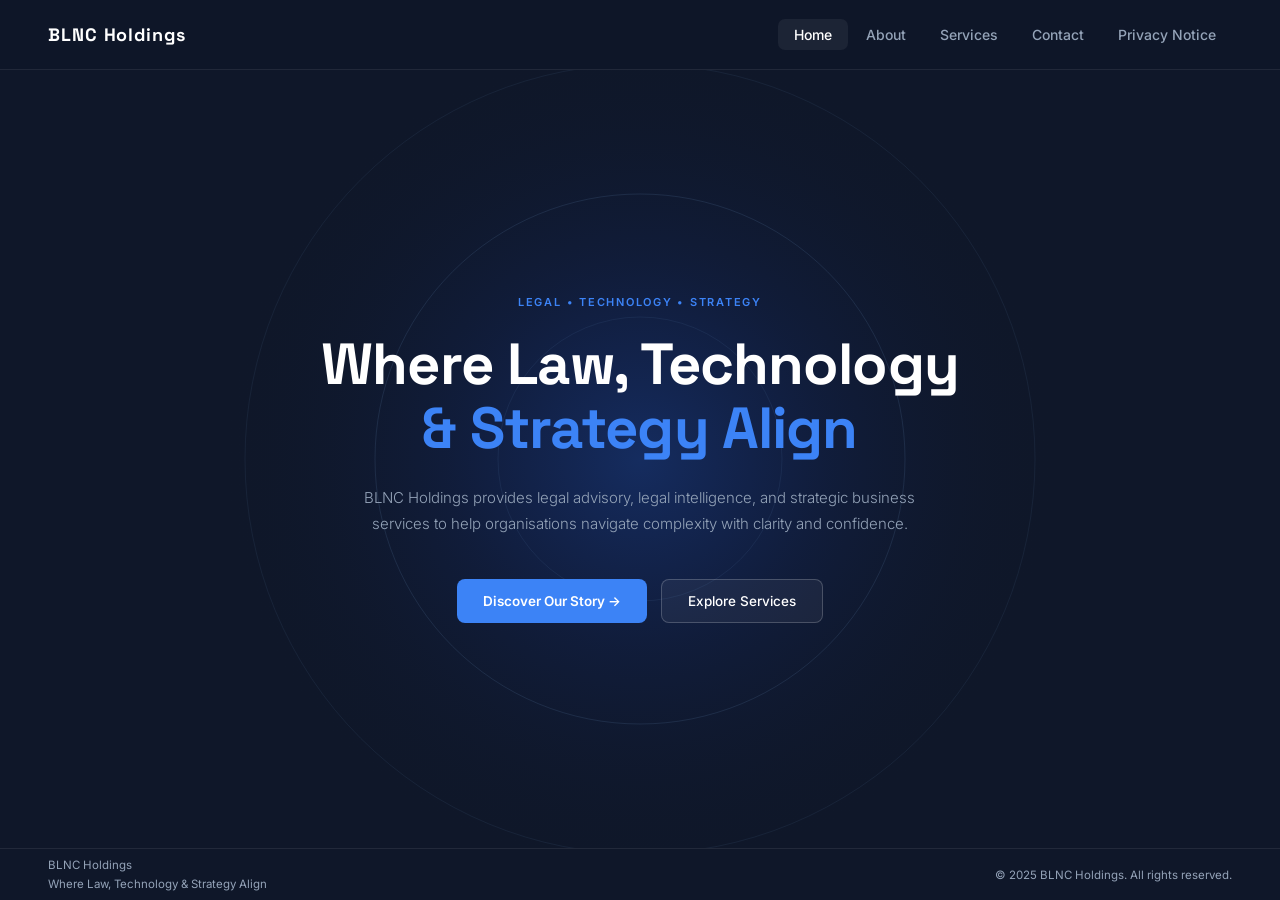
<file: index.html>
<!DOCTYPE html>
<html lang="en">
<head>
  <meta charset="UTF-8" />
  <meta name="viewport" content="width=device-width, initial-scale=1.0" />
  <title>BLNC Holdings</title>
  <link rel="preconnect" href="https://fonts.googleapis.com" />
  <link rel="preconnect" href="https://fonts.gstatic.com" crossorigin />
  <link href="https://fonts.googleapis.com/css2?family=Space+Grotesk:wght@300;400;500;600;700&family=Inter:wght@300;400;500;600;700&display=swap" rel="stylesheet" />
  <style>
    *, *::before, *::after { box-sizing: border-box; margin: 0; padding: 0; }

    :root {
      --bg:              hsl(222, 47%, 11%);
      --bg-nav:          hsl(222, 47%, 11%);
      --bg-card:         hsl(213, 33%, 17%);
      --accent:          hsl(217, 91%, 60%);
      --accent-lo:       hsla(217, 91%, 60%, 0.07);
      --accent-border:   hsla(217, 91%, 60%, 0.2);
      --surface-overlay: hsla(0, 0%, 100%, 0.04);
      --surface-hover:   hsla(0, 0%, 100%, 0.06);
      --text:            #ffffff;
      --text-sub:        #94a3b8;
      --border:          hsla(0, 0%, 100%, 0.08);
    }

    html, body {
      height: 100%; font-family: 'Inter', sans-serif;
      background: var(--bg); color: var(--text); overflow: hidden;
    }

    /* ── NAV ── */
    nav {
      position: fixed; top: 0; left: 0; right: 0; z-index: 50;
      height: 70px;
      background: hsla(222, 47%, 11%, 0.97);
      backdrop-filter: blur(4px); -webkit-backdrop-filter: blur(4px);
      display: flex; align-items: center; justify-content: space-between;
      padding: 0 48px;
      border-bottom: 1px solid var(--border);
    }
    .nav-logo {
      font-family: 'Space Grotesk', sans-serif;
      font-size: 18px; font-weight: 700; letter-spacing: 0.05em; color: var(--text);
    }
    .nav-links { display: flex; gap: 2px; }
    .nav-links button {
      background: none; border: none; cursor: pointer;
      font-family: 'Inter', sans-serif; font-size: 14px; font-weight: 500;
      color: var(--text-sub); padding: 7px 16px; border-radius: 7px;
      transition: background 0.15s, color 0.15s;
    }
    .nav-links button:hover,
    .nav-links button.active { color: #fff; background: var(--surface-hover); }

    /* Mobile hamburger */
    .nav-hamburger {
      display: none; flex-direction: column; gap: 5px;
      background: none; border: none; cursor: pointer; padding: 4px;
    }
    .nav-hamburger span {
      display: block; width: 22px; height: 2px;
      background: var(--text); border-radius: 2px;
      transition: transform 0.2s, opacity 0.2s;
    }
    .nav-hamburger.open span:nth-child(1) { transform: translateY(7px) rotate(45deg); }
    .nav-hamburger.open span:nth-child(2) { opacity: 0; }
    .nav-hamburger.open span:nth-child(3) { transform: translateY(-7px) rotate(-45deg); }

    /* Mobile menu drawer */
    .mobile-menu {
      display: none; position: fixed; top: 70px; left: 0; right: 0; z-index: 49;
      background: hsla(222, 47%, 11%, 0.98);
      border-bottom: 1px solid var(--border);
      padding: 12px 24px 20px; flex-direction: column; gap: 4px;
    }
    .mobile-menu.open { display: flex; }
    .mobile-menu button {
      background: none; border: none; cursor: pointer;
      font-family: 'Inter', sans-serif; font-size: 15px; font-weight: 500;
      color: var(--text-sub); padding: 10px 14px; border-radius: 7px;
      text-align: left; transition: background 0.15s, color 0.15s;
    }
    .mobile-menu button:hover,
    .mobile-menu button.active { color: #fff; background: var(--surface-hover); }

    @media (max-width: 768px) {
      nav { padding: 0 24px; }
      .nav-links { display: none; }
      .nav-hamburger { display: flex; }
    }

    /* ── PAGE SYSTEM ── */
    .page {
      position: fixed; left: 0; right: 0; top: 70px; bottom: 52px;
      display: none; overflow-y: auto; background: var(--bg);
    }
    .page.active { display: block; }
    #page-home.active {
      display: flex; align-items: center; justify-content: center; overflow: hidden;
    }

    /* ── FOOTER ── */
    .site-footer {
      position: fixed; bottom: 0; left: 0; right: 0; z-index: 100;
      height: 52px; background: var(--bg-nav);
      border-top: 1px solid var(--border);
      display: flex; align-items: center; justify-content: space-between;
      padding: 0 48px;
    }
    .footer-left  { font-size: 11.5px; color: var(--text-sub); line-height: 1.6; }
    .footer-right { font-size: 11.5px; color: var(--text-sub); }

    @media (max-width: 768px) {
      .site-footer { padding: 0 24px; }
      .footer-right { display: none; }
    }

    ::-webkit-scrollbar { width: 4px; }
    ::-webkit-scrollbar-thumb { background: rgba(255,255,255,0.1); border-radius: 2px; }

    /* ══ HOME ══ */
    .home-bg { position: absolute; inset: 0; pointer-events: none; overflow: hidden; }
    .rings-svg {
      position: absolute; top: 50%; left: 50%;
      transform: translate(-50%, -50%); width: 860px; height: 860px; overflow: visible;
    }
    .home-content {
      position: relative; z-index: 1; text-align: center;
      padding: 0 24px; max-width: 800px;
    }
    .home-tag {
      font-size: 11px; font-weight: 600; letter-spacing: 0.16em;
      color: var(--accent); margin-bottom: 24px;
    }
    .home-h1 {
      font-family: 'Space Grotesk', sans-serif;
      font-size: 58px; font-weight: 700; line-height: 1.1;
      letter-spacing: -0.015em; color: #fff;
    }
    .home-h1 .blue { color: var(--accent); display: block; }
    .home-sub {
      margin-top: 24px; font-size: 15px; line-height: 1.75;
      color: #94a3b8; max-width: 570px; margin-left: auto; margin-right: auto; font-weight: 300;
    }
    .home-btns { margin-top: 42px; display: flex; gap: 14px; justify-content: center; flex-wrap: wrap; }
    .btn-primary {
      background: var(--accent); color: #fff; border: none; cursor: pointer;
      font-family: 'Inter', sans-serif; font-size: 13.5px; font-weight: 600;
      padding: 13px 26px; border-radius: 8px; transition: opacity 0.15s;
    }
    .btn-primary:hover { opacity: 0.85; }
    .btn-secondary {
      background: rgba(255,255,255,0.05); color: #fff; cursor: pointer;
      border: 1px solid rgba(255,255,255,0.2);
      font-family: 'Inter', sans-serif; font-size: 13.5px; font-weight: 500;
      padding: 13px 26px; border-radius: 8px; transition: border-color 0.15s, background 0.15s;
    }
    .btn-secondary:hover { border-color: rgba(255,255,255,0.4); background: rgba(255,255,255,0.09); }

    @media (max-width: 768px) {
      .home-h1 { font-size: 36px; }
      .home-sub { font-size: 14px; }
    }

    /* ══ SHARED SECTION CONTAINER ══ */
    .section-container {
      max-width: 1152px; margin: 0 auto; padding: 96px 24px;
    }
    .sec-label {
      font-size: 10.5px; font-weight: 700; letter-spacing: 0.16em;
      color: var(--accent); text-transform: uppercase;
      margin-bottom: 18px; display: block;
    }
    .sec-h2 {
      font-family: 'Space Grotesk', sans-serif;
      font-size: 34px; font-weight: 700; line-height: 1.15;
      letter-spacing: -0.01em; color: #fff;
    }
    .sec-body {
      font-size: 14px; line-height: 1.8; color: var(--text-sub); font-weight: 300;
    }

    /* grids */
    .grid-2 { display: grid; grid-template-columns: 1fr 1fr; gap: 24px; }
    .grid-3 { display: grid; grid-template-columns: 1fr 1fr 1fr; gap: 24px; }
    @media (max-width: 900px) {
      .grid-2, .grid-3 { grid-template-columns: 1fr; }
    }

    /* base card */
    .card {
      background: var(--bg-card); border: 1px solid var(--border);
      border-radius: 12px; padding: 40px;
    }
    .icon-box {
      width: 44px; height: 44px; background: var(--accent-lo);
      border-radius: 10px; display: flex; align-items: center; justify-content: center;
      margin-bottom: 20px;
    }
    .icon-box svg { width: 22px; height: 22px; }
    .card-title {
      font-family: 'Space Grotesk', sans-serif;
      font-size: 15px; font-weight: 700; color: #fff; margin-bottom: 10px;
    }
    .card-body { font-size: 13px; line-height: 1.75; color: var(--text-sub); font-weight: 300; }

    /* ══ ABOUT ══ */
    .about-intro { margin-bottom: 80px; }
    .about-intro .sec-h2 { margin-bottom: 24px; }
    .about-intro .sec-body { margin-bottom: 40px; max-width: 620px; }

    .intel-banner {
      background: var(--accent-lo); border: 1px solid var(--accent-border);
      border-radius: 12px; padding: 40px 48px;
      display: flex; gap: 24px; align-items: flex-start; margin-bottom: 80px;
    }
    .intel-icon {
      width: 48px; height: 48px; flex-shrink: 0;
      background: var(--accent-lo); border-radius: 10px;
      display: flex; align-items: center; justify-content: center;
    }
    .intel-icon svg { width: 22px; height: 22px; }
    .intel-label { font-size: 10px; font-weight: 700; letter-spacing: 0.16em; color: var(--accent); text-transform: uppercase; margin-bottom: 8px; }
    .intel-title { font-family: 'Space Grotesk', sans-serif; font-size: 17px; font-weight: 700; color: #fff; margin-bottom: 10px; }
    .intel-body  { font-size: 13px; line-height: 1.75; color: var(--text-sub); font-weight: 300; }

    .values-header { text-align: center; margin-bottom: 48px; }
    .values-header .sec-label { display: inline-block; }
    .values-header .sec-h2 { margin-bottom: 0; }
    .values-sub { font-size: 13.5px; color: var(--text-sub); font-weight: 300; margin-top: 12px; }

    /* ══ SERVICES ══ */
    .svc-header { margin-bottom: 64px; }
    .svc-header .sec-h2 { margin-bottom: 16px; }
    .svc-header .sec-body { margin-bottom: 0; }

    .svc-block {
      display: grid; grid-template-columns: 1fr 1fr;
      gap: 32px; align-items: start; margin-bottom: 80px;
    }
    .svc-block:last-child { margin-bottom: 0; }
    @media (max-width: 900px) { .svc-block { grid-template-columns: 1fr; } }

    .svc-num { font-size: 13px; font-weight: 700; color: var(--accent); margin-bottom: 8px; }
    .svc-divider { height: 1.5px; background: var(--accent); width: 100%; margin-bottom: 24px; }
    .svc-h3 {
      font-family: 'Space Grotesk', sans-serif;
      font-size: 26px; font-weight: 700; color: #fff; margin-bottom: 4px;
    }
    .svc-sub   { font-size: 12.5px; font-weight: 600; color: var(--accent); margin-bottom: 16px; }
    .svc-desc  { font-size: 13px; line-height: 1.8; color: var(--text-sub); margin-bottom: 32px; font-weight: 300; }

    .chk { list-style: none; }
    .chk li {
      display: flex; gap: 12px; align-items: flex-start;
      padding: 9px 0; border-bottom: 1px solid var(--border); font-size: 12.5px;
    }
    .chk li:last-child { border-bottom: none; }
    .chk-mark  { color: var(--accent); font-weight: 700; flex-shrink: 0; font-size: 13px; }
    .chk-title { font-weight: 600; color: #fff; font-size: 12.5px; }
    .chk-sub   { font-size: 11.5px; color: var(--text-sub); margin-top: 2px; font-weight: 300; }

    /* info card — right panel */
    .info-card { background: var(--bg-card); border: 1px solid var(--border); border-radius: 12px; padding: 40px; }
    .info-card-title { font-family: 'Space Grotesk', sans-serif; font-size: 15px; font-weight: 700; color: #fff; margin-bottom: 18px; }
    .info-item { padding: 13px 0; border-bottom: 1px solid var(--border); }
    .info-item:last-child { border-bottom: none; }
    .info-item-title { font-size: 12.5px; font-weight: 600; color: var(--accent); margin-bottom: 4px; }
    .info-item-body  { font-size: 12px; color: var(--text-sub); line-height: 1.6; font-weight: 300; }

    /* mini cards — transparent with white border */
    .mini-card {
      background: transparent; border: 1px solid rgba(255,255,255,0.10);
      border-radius: 8px; padding: 18px; margin-bottom: 10px;
    }
    .mini-card:last-child { margin-bottom: 0; }
    .mini-card.callout { background: var(--accent-lo); border-color: var(--accent-border); }
    .mini-label { font-size: 11px; font-weight: 600; color: var(--accent); margin-bottom: 5px; display: flex; gap: 5px; align-items: center; }
    .mini-title { font-family: 'Space Grotesk', sans-serif; font-size: 13px; font-weight: 700; color: #fff; margin-bottom: 5px; }
    .mini-body  { font-size: 12px; color: var(--text-sub); line-height: 1.6; font-weight: 300; }

    /* priv-card — same bg as priv-box */
    .priv-box  { background: var(--bg-card); border: 1px solid var(--border); border-radius: 12px; padding: 26px; margin-bottom: 12px; }
    .priv-card { background: var(--bg-card); border: 1px solid var(--border); border-radius: 12px; padding: 16px 18px; margin-bottom: 10px; }
    .priv-inner { border-left: 3px solid var(--accent); padding-left: 16px; margin-bottom: 16px; }
    .priv-title { font-family: 'Space Grotesk', sans-serif; font-size: 17px; font-weight: 700; color: #fff; margin-bottom: 8px; }
    .priv-why { background: var(--bg-card); border: 1px solid rgba(255,255,255,0.10); border-radius: 8px; padding: 14px 16px; }
    .priv-why-title { font-family: 'Space Grotesk', sans-serif; font-size: 13px; font-weight: 700; color: #fff; margin-bottom: 6px; }
    .priv-why-body  { font-size: 12px; color: var(--text-sub); line-height: 1.65; font-weight: 300; }

    /* ══ FRAMEWORK STEPS (Assess→Deliver) — REMOVABLE BLOCK START ══ */
    .framework-steps { display: flex; flex-direction: column; gap: 10px; margin-bottom: 32px; }
    .framework-step {
      background: var(--bg-card); border: 1px solid var(--border);
      border-radius: 8px; padding: 14px 16px;
      display: flex; gap: 12px; align-items: flex-start;
    }
    .framework-step-icon {
      width: 28px; height: 28px; flex-shrink: 0;
      background: hsla(217,91%,60%,0.15); border-radius: 6px;
      display: flex; align-items: center; justify-content: center;
    }
    .framework-step-icon svg { width: 14px; height: 14px; }
    .framework-step-title { font-size: 12.5px; font-weight: 600; color: #fff; margin-bottom: 3px; font-family: 'Space Grotesk', sans-serif; }
    .framework-step-body  { font-size: 11.5px; color: var(--text-sub); line-height: 1.55; font-weight: 300; }
    /* ══ FRAMEWORK STEPS — REMOVABLE BLOCK END ══ */
    .contact-card {
      background: var(--bg-card); border: 1px solid var(--border);
      border-radius: 12px; padding: 18px 22px;
      display: flex; gap: 16px; align-items: center;
    }
    .c-icon {
      width: 38px; height: 38px; flex-shrink: 0;
      background: var(--accent-lo); border-radius: 8px;
      display: flex; align-items: center; justify-content: center;
    }
    .c-icon svg { width: 18px; height: 18px; }
    .c-label { font-family: 'Space Grotesk', sans-serif; font-size: 14px; font-weight: 600; color: #fff; margin-bottom: 4px; }
    .c-val   { font-size: 12.5px; color: #ffffff; font-weight: 400; }
  </style>
</head>
<body>

<!-- NAV -->
<nav>
  <div class="nav-logo">BLNC Holdings</div>
  <div class="nav-links">
    <button class="active" onclick="go('home',this)">Home</button>
    <button onclick="go('about',this)">About</button>
    <button onclick="go('services',this)">Services</button>
    <button onclick="go('contact',this)">Contact</button>
    <button onclick="go('privacy',this)">Privacy Notice</button>
  </div>
  <button class="nav-hamburger" id="hamburger" onclick="toggleMenu()" aria-label="Menu">
    <span></span><span></span><span></span>
  </button>
</nav>

<!-- MOBILE MENU -->
<div class="mobile-menu" id="mobile-menu">
  <button onclick="goMobile('home')">Home</button>
  <button onclick="goMobile('about')">About</button>
  <button onclick="goMobile('services')">Services</button>
  <button onclick="goMobile('contact')">Contact</button>
  <button onclick="goMobile('privacy')">Privacy Notice</button>
</div>

<!-- ══ HOME ══ -->
<div class="page active" id="page-home">
  <div class="home-bg">
    <svg class="rings-svg" viewBox="0 0 860 860" xmlns="http://www.w3.org/2000/svg">
      <defs>
        <radialGradient id="glow" cx="50%" cy="50%" r="50%">
          <stop offset="0%"  stop-color="#2563eb" stop-opacity="0.28"/>
          <stop offset="45%" stop-color="#1d4ed8" stop-opacity="0.10"/>
          <stop offset="100%" stop-color="hsl(222,47%,11%)" stop-opacity="0"/>
        </radialGradient>
      </defs>
      <circle cx="430" cy="430" r="420" fill="url(#glow)"/>
      <circle cx="430" cy="430" r="395" fill="none" stroke="rgba(147,197,253,0.07)" stroke-width="1"/>
      <circle cx="430" cy="430" r="265" fill="none" stroke="rgba(147,197,253,0.11)" stroke-width="1"/>
      <circle cx="430" cy="430" r="142" fill="none" stroke="rgba(147,197,253,0.07)" stroke-width="1"/>
    </svg>
  </div>
  <div class="home-content">
    <div class="home-tag">LEGAL • TECHNOLOGY • STRATEGY</div>
    <h1 class="home-h1">Where Law, Technology<span class="blue">&amp; Strategy Align</span></h1>
    <p class="home-sub">BLNC Holdings provides legal advisory, legal intelligence, and strategic business services to help organisations navigate complexity with clarity and confidence.</p>
    <div class="home-btns">
      <button class="btn-primary" onclick="go('about',document.querySelectorAll('.nav-links button')[1])">Discover Our Story →</button>
      <button class="btn-secondary" onclick="go('services',document.querySelectorAll('.nav-links button')[2])">Explore Services</button>
    </div>
  </div>
</div>

<!-- ══ ABOUT ══ -->
<div class="page" id="page-about">
  <div class="section-container">

    <!-- Intro block -->
    <div class="about-intro">
      <span class="sec-label">ABOUT BLNC HOLDINGS</span>
      <h2 class="sec-h2">Empowering Businesses Through Legal Excellence</h2>
      <p class="sec-body">BLNC Holdings stands at the intersection of law, technology, and strategy. We are a modern advisory firm dedicated to helping businesses navigate complexity with clarity and confidence. We advise founders, SMEs, and in-house legal teams — translating complex legal and regulatory obligations into clear, actionable strategies.</p>
      <div class="grid-2">
        <div class="card">
          <div class="icon-box">
            <!-- Vision: telescope/eye icon -->
            <svg viewBox="0 0 24 24" fill="none" stroke="#3b82f6" stroke-width="1.8" stroke-linecap="round" stroke-linejoin="round"><path d="M2 12s3-7 10-7 10 7 10 7-3 7-10 7-10-7-10-7z"/><circle cx="12" cy="12" r="3"/></svg>
          </div>
          <div class="card-title">Our Vision</div>
          <div class="card-body">To be the leading provider of integrated legal, technology, and strategic services — empowering businesses to thrive in an increasingly complex regulatory landscape, with privacy and ethics at the centre of every engagement.</div>
        </div>
        <div class="card">
          <div class="icon-box">
            <!-- Mission: target/crosshair icon -->
            <svg viewBox="0 0 24 24" fill="none" stroke="#3b82f6" stroke-width="1.8" stroke-linecap="round" stroke-linejoin="round"><circle cx="12" cy="12" r="10"/><circle cx="12" cy="12" r="6"/><circle cx="12" cy="12" r="2"/></svg>
          </div>
          <div class="card-title">Our Mission</div>
          <div class="card-body">To deliver exceptional value through innovative legal solutions, intelligent technology, and strategic guidance — helping our clients achieve sustainable growth while managing risk effectively at every stage of their journey.</div>
        </div>
      </div>
    </div>

    <!-- Legal Intelligence banner -->
    <div class="intel-banner">
      <div class="intel-icon">
        <svg viewBox="0 0 24 24" fill="none" stroke="#3b82f6" stroke-width="1.8" stroke-linecap="round" stroke-linejoin="round"><path d="M12 2l2.4 7.4H22l-6.2 4.5 2.4 7.4L12 17l-6.2 4.3 2.4-7.4L2 9.4h7.6z"/></svg>
      </div>
      <div>
        <div class="intel-label">COMING SOON — LEGAL INTELLIGENCE</div>
        <div class="intel-title">Proprietary Legal Intelligence, Built on Privacy by Design</div>
        <div class="intel-body">Beyond advisory and consulting services, BLNC is developing a proprietary legal intelligence tool — built in strict accordance with our privacy by design principles. Because access to enterprise-grade legal intelligence should not be reserved for the few.</div>
      </div>
    </div>

    <!-- Core Values -->
    <div class="values-header">
      <span class="sec-label">OUR CORE VALUES</span>
      <p class="values-sub">The principles that guide every interaction and decision at BLNC Holdings.</p>
    </div>
    <div class="grid-3">
      <div class="card" style="text-align:center;">
        <div class="icon-box" style="margin:0 auto 20px;">
          <!-- Integrity: shield with checkmark -->
          <svg viewBox="0 0 24 24" fill="none" stroke="#3b82f6" stroke-width="1.8" stroke-linecap="round" stroke-linejoin="round"><path d="M12 22s8-4 8-10V5l-8-3-8 3v7c0 6 8 10 8 10z"/><polyline points="9 12 11 14 15 10"/></svg>
        </div>
        <div class="card-title">Integrity</div>
        <div class="card-body">We uphold the highest ethical standards in every engagement, ensuring trust and transparency in all that we do.</div>
      </div>
      <div class="card" style="text-align:center;">
        <div class="icon-box" style="margin:0 auto 20px;">
          <!-- Innovation: lightbulb -->
          <svg viewBox="0 0 24 24" fill="none" stroke="#3b82f6" stroke-width="1.8" stroke-linecap="round" stroke-linejoin="round"><line x1="9" y1="18" x2="15" y2="18"/><line x1="10" y1="22" x2="14" y2="22"/><path d="M15.09 14c.18-.98.65-1.74 1.41-2.5A4.65 4.65 0 0018 8 6 6 0 006 8c0 1 .23 2.23 1.5 3.5A4.61 4.61 0 018.91 14"/></svg>
        </div>
        <div class="card-title">Innovation</div>
        <div class="card-body">We embrace technology and creative solutions to deliver forward-thinking legal and strategic services.</div>
      </div>
      <div class="card" style="text-align:center;">
        <div class="icon-box" style="margin:0 auto 20px;">
          <!-- Client Centric: handshake -->
          <svg viewBox="0 0 24 24" fill="none" stroke="#3b82f6" stroke-width="1.8" stroke-linecap="round" stroke-linejoin="round"><path d="M17 21v-2a4 4 0 00-4-4H5a4 4 0 00-4 4v2"/><circle cx="9" cy="7" r="4"/><path d="M23 21v-2a4 4 0 00-3-3.87m-4-12a4 4 0 010 7.75"/></svg>
        </div>
        <div class="card-title">Client Centric</div>
        <div class="card-body">Your success is our priority. We tailor our approach to meet your unique needs and goals.</div>
      </div>
    </div>

  </div>
</div>

<!-- ══ SERVICES ══ -->
<div class="page" id="page-services">
  <div class="section-container">

    <div class="svc-header">
      <span class="sec-label">OUR SERVICES</span>
      <h2 class="sec-h2">Three Pillars of Business Excellence</h2>
      <p class="sec-body">Integrated services designed to address your legal, technological, and strategic needs under one roof.</p>
    </div>

    <!-- 01 Legal Advisory -->
    <div class="svc-block">
      <div>
        <div class="svc-num">01</div>
        <div class="svc-divider"></div>
        <h3 class="svc-h3">Legal Advisory</h3>
        <div class="svc-sub">The BLNC Framework™</div>
        <p class="svc-desc">Our structured approach to legal guidance ensures comprehensive coverage and actionable outcomes — from compliance and contracts to corporate governance and policy drafting.</p>
        <!-- ══ FRAMEWORK STEPS — REMOVABLE BLOCK START ══ -->
        <div class="framework-steps">
          <div class="framework-step">
            <div class="framework-step-icon">
              <svg viewBox="0 0 24 24" fill="none" stroke="#3b82f6" stroke-width="2" stroke-linecap="round" stroke-linejoin="round"><circle cx="11" cy="11" r="8"/><line x1="21" y1="21" x2="16.65" y2="16.65"/></svg>
            </div>
            <div><div class="framework-step-title">Assess</div><div class="framework-step-body">Evaluate your current legal landscape and identify risks</div></div>
          </div>
          <div class="framework-step">
            <div class="framework-step-icon">
              <svg viewBox="0 0 24 24" fill="none" stroke="#3b82f6" stroke-width="2" stroke-linecap="round" stroke-linejoin="round"><line x1="8" y1="6" x2="21" y2="6"/><line x1="8" y1="12" x2="21" y2="12"/><line x1="8" y1="18" x2="21" y2="18"/><line x1="3" y1="6" x2="3.01" y2="6"/><line x1="3" y1="12" x2="3.01" y2="12"/><line x1="3" y1="18" x2="3.01" y2="18"/></svg>
            </div>
            <div><div class="framework-step-title">Analyze</div><div class="framework-step-body">Deep dive into contracts, compliance, and obligations</div></div>
          </div>
          <div class="framework-step">
            <div class="framework-step-icon">
              <svg viewBox="0 0 24 24" fill="none" stroke="#3b82f6" stroke-width="2" stroke-linecap="round" stroke-linejoin="round"><polyline points="22 12 18 12 15 21 9 3 6 12 2 12"/></svg>
            </div>
            <div><div class="framework-step-title">Align</div><div class="framework-step-body">Develop strategies aligned with your business goals</div></div>
          </div>
          <div class="framework-step">
            <div class="framework-step-icon">
              <svg viewBox="0 0 24 24" fill="none" stroke="#3b82f6" stroke-width="2" stroke-linecap="round" stroke-linejoin="round"><polyline points="20 6 9 17 4 12"/></svg>
            </div>
            <div><div class="framework-step-title">Deliver</div><div class="framework-step-body">Implement solutions with ongoing support</div></div>
          </div>
        </div>
        <!-- ══ FRAMEWORK STEPS — REMOVABLE BLOCK END ══ -->
        <ul class="chk">
          <li><span class="chk-mark">✓</span><div><div class="chk-title" style="font-weight:400;">Contract Review &amp; Drafting</div></div></li>
          <li><span class="chk-mark">✓</span><div><div class="chk-title" style="font-weight:400;">Compliance Assessment &amp; Gap Analysis</div></div></li>
          <li><span class="chk-mark">✓</span><div><div class="chk-title" style="font-weight:400;">Corporate Governance Advisory</div></div></li>
          <li><span class="chk-mark">✓</span><div><div class="chk-title" style="font-weight:400;">Policy Drafting &amp; Implementation</div></div></li>
          <li><span class="chk-mark">✓</span><div><div class="chk-title" style="font-weight:400;">Regulatory Risk Management</div></div></li>
          <li><span class="chk-mark">✓</span><div><div class="chk-title" style="font-weight:400;">Legal Strategy Development</div></div></li>
        </ul>
      </div>
      <div class="info-card">
        <div class="info-card-title">Structured Legal Excellence</div>
        <div class="mini-card"><div class="info-item-title">Governance</div><div class="info-item-body">Board structures, director duties, and policy standards for modern organisations</div></div>
        <div class="mini-card"><div class="info-item-title">Compliance</div><div class="info-item-body">POPIA, GDPR, and sector-specific regulatory compliance and reporting</div></div>
      </div>
    </div>

    <!-- 02 Business Consulting -->
    <div class="svc-block">
      <div class="info-card">
        <div class="info-card-title">Data &amp; AI Readiness</div>
        <div class="mini-card"><div class="mini-label" style="color:var(--accent);font-weight:600;">AI Readiness</div><div class="mini-body">Diagnostic assessment of your firm's data maturity and AI adoption readiness</div></div>
        <div class="mini-card"><div class="mini-label" style="color:var(--accent);font-weight:600;">Regulation</div><div class="mini-body">AI implementation aligned with applicable regulation and data protection law</div></div>
        <div class="mini-card callout" style="margin-top:24px;">
          <div class="mini-label">🔗 Linked to Legal Advisory</div>
          <div class="mini-body">Our consulting offering is directly connected to the BLNC Legal Advisory Framework — ensuring your technology decisions are always legally sound and strategically grounded.</div>
        </div>
      </div>
      <div>
        <div class="svc-num">02</div>
        <div class="svc-divider"></div>
        <h3 class="svc-h3">Business Consulting</h3>
        <div class="svc-sub">The BLNC Advantage™</div>
        <p class="svc-desc">We provide business consulting to deliver a diagnostic assessment on your firm's data and AI readiness — helping you transform intelligently and in full compliance with applicable regulation.</p>
        <ul class="chk">
          <li><span class="chk-mark">✓</span><div><div class="chk-title" style="font-weight:400;">Data &amp; AI Readiness Assessment</div></div></li>
          <li><span class="chk-mark">✓</span><div><div class="chk-title" style="font-weight:400;">AI Implementation Strategy &amp; Compliance</div></div></li>
          <li><span class="chk-mark">✓</span><div><div class="chk-title" style="font-weight:400;">Digital Transformation Advisory</div></div></li>
          <li><span class="chk-mark">✓</span><div><div class="chk-title" style="font-weight:400;">Technology Recommendations</div></div></li>
          <li><span class="chk-mark">✓</span><div><div class="chk-title" style="font-weight:400;">Process Optimisation &amp; Workflow Design</div></div></li>
        </ul>
      </div>
    </div>

    <!-- 03 Business Excellence -->
    <div class="svc-block">
      <div>
        <div class="svc-num">03</div>
        <div class="svc-divider"></div>
        <h3 class="svc-h3">Business Excellence</h3>
        <div class="svc-sub">Privacy by Design</div>
        <p class="svc-desc">At BLNC Holdings, privacy is not a service we sell — it is the standard by which we operate. Privacy by design is embedded into our own infrastructure, our internal processes, and every client engagement we undertake.</p>
        <div class="priv-card"><div class="mini-title">How We Operate</div><div class="mini-body">Our internal systems are built on data minimisation, purpose limitation and security by default</div></div>
        <div class="priv-card"><div class="mini-title">What We Collect</div><div class="mini-body">We do not collect or process information beyond what is strictly necessary for each engagement</div></div>
        <div class="priv-card"><div class="mini-title">Our Infrastructure</div><div class="mini-body">Privacy-first tooling and workflows govern how we store, process and share information internally</div></div>
        <div class="priv-card"><div class="mini-title">Our Standard</div><div class="mini-body">We apply the same POPIA and international data protection obligations to ourselves that we advise clients to meet</div></div>
      </div>
      <div>
        <div class="priv-box">
          <div class="priv-inner">
            <div class="priv-title">Privacy is Not Optional.</div>
            <div class="mini-body">It is built into how we think, how we work, and how we protect the information entrusted to us by every client we serve.</div>
          </div>
          <div class="priv-why">
            <div class="priv-why-title">Why This Matters</div>
            <div class="priv-why-body">Clients who engage a legal and advisory firm are sharing sensitive, often confidential information. Our privacy-by-design infrastructure ensures that information is safeguarded at every point — not because regulation requires it, but because it is the right way to operate.</div>
          </div>
        </div>
        <div class="mini-card callout" style="margin-top:12px;">
          <div class="mini-label" style="font-size:10px;font-weight:700;letter-spacing:0.12em;text-transform:uppercase;">CLIENT DATA SOVEREIGNTY — GUARANTEED</div>
          <div class="mini-title" style="margin-top:6px;">Local AI Infrastructure</div>
          <div class="mini-body">Our AI systems run on local infrastructure with human-in-the-loop oversight built into every workflow. Your documents never leave our controlled environment and never reach an external server — ensuring complete data sovereignty at every stage of engagement.</div>
        </div>
        <div class="mini-card callout" style="margin-top:10px;">
          <div class="mini-label">🛡 Our Commitment to You</div>
          <div class="mini-body">When you engage BLNC Holdings, you are working with a firm that practises what it preaches. Our privacy-first foundation is not a marketing position — it is a measurable operational reality.</div>
        </div>
      </div>
    </div>

  </div>
</div>

<!-- ══ CONTACT ══ -->
<div class="page" id="page-contact">
  <div class="section-container">
    <span class="sec-label">CONTACT US</span>
    <h2 class="sec-h2" style="margin-bottom:16px;">Let's Start a Conversation</h2>
    <p class="sec-body" style="margin-bottom:40px;">Have a question or ready to get started? Reach out directly and we'll be in touch within 24–48 business hours.</p>

    <div class="grid-2" style="margin-bottom:32px;">
      <div class="contact-card">
        <div class="c-icon">
          <svg viewBox="0 0 24 24" fill="none" stroke="#3b82f6" stroke-width="1.8" stroke-linecap="round" stroke-linejoin="round"><path d="M4 4h16c1.1 0 2 .9 2 2v12c0 1.1-.9 2-2 2H4c-1.1 0-2-.9-2-2V6c0-1.1.9-2 2-2z"/><polyline points="22,6 12,13 2,6"/></svg>
        </div>
        <div><div class="c-label">Email</div><div class="c-val">contact@blncholdings.co.za</div></div>
      </div>
      <div class="contact-card">
        <div class="c-icon">
          <svg viewBox="0 0 24 24" fill="none" stroke="#3b82f6" stroke-width="1.8" stroke-linecap="round" stroke-linejoin="round"><circle cx="12" cy="12" r="10"/><line x1="2" y1="12" x2="22" y2="12"/><path d="M12 2a15.3 15.3 0 014 10 15.3 15.3 0 01-4 10 15.3 15.3 0 01-4-10 15.3 15.3 0 014-10z"/></svg>
        </div>
        <div><div class="c-label">Website</div><div class="c-val">www.blncholdings.co.za</div></div>
      </div>
    </div>
    <div class="grid-2" style="margin-bottom:32px;">
      <div class="card"><div class="card-title">Response Time</div><div class="card-body" style="margin-top:8px;">We typically respond to all enquiries within 24–48 business hours. For urgent matters, please indicate this when you reach out.</div></div>
      <div class="card"><div class="card-title">What to Expect</div><div class="card-body" style="margin-top:8px;">We'll review your enquiry and connect you with the right advisor for your legal, technology, or strategic needs.</div></div>
    </div>
  </div>
</div>

<!-- ══ PRIVACY NOTICE ══ -->
<div class="page" id="page-privacy">
  <div class="section-container">
    <span class="sec-label">PRIVACY NOTICE</span>
    <h2 class="sec-h2" style="margin-bottom:16px;">Your Privacy Matters</h2>
    <p class="sec-body" style="margin-bottom:40px;">At BLNC Holdings, privacy is not a service we sell — it is the standard by which we operate. We are committed to protecting your personal information in accordance with applicable data protection legislation.</p>

    <div class="grid-2" style="margin-bottom:32px;">
      <div class="card" style="display:flex;gap:16px;align-items:flex-start;border-radius:16px;padding:22px;">
        <div class="c-icon" style="flex-shrink:0;margin-top:2px;">
          <svg viewBox="0 0 24 24" fill="none" stroke="#3b82f6" stroke-width="1.8" stroke-linecap="round" stroke-linejoin="round"><path d="M12 22s8-4 8-10V5l-8-3-8 3v7c0 6 8 10 8 10z"/><polyline points="9 12 11 14 15 10"/></svg>
        </div>
        <div><div class="card-title">Data Protection</div><div class="card-body" style="margin-top:8px;">Any information you share is handled in accordance with our privacy-first principles and applicable data protection legislation, including POPIA and GDPR.</div></div>
      </div>
      <div class="card" style="display:flex;gap:16px;align-items:flex-start;border-radius:16px;padding:22px;">
        <div class="c-icon" style="flex-shrink:0;margin-top:2px;">
          <svg viewBox="0 0 24 24" fill="none" stroke="#3b82f6" stroke-width="1.8" stroke-linecap="round" stroke-linejoin="round"><path d="M12 22s8-4 8-10V5l-8-3-8 3v7c0 6 8 10 8 10z"/><polyline points="9 12 11 14 15 10"/></svg>
        </div>
        <div><div class="card-title">Data Minimisation</div><div class="card-body" style="margin-top:8px;">We do not collect or process information beyond what is strictly necessary for each engagement. Purpose limitation and security by default govern our operations.</div></div>
      </div>
    </div>
    <div class="mini-card callout" style="padding:18px;border-radius:10px;">
      <div class="mini-label">🛡 Our Commitment</div>
      <div class="mini-body" style="margin-top:4px;">When you engage BLNC Holdings, you are working with a firm that practises what it preaches. Our privacy-first foundation is not a marketing position — it is a measurable operational reality.</div>
    </div>
  </div>
</div>

<!-- FOOTER -->
<div class="site-footer">
  <div class="footer-left">BLNC Holdings<br>Where Law, Technology &amp; Strategy Align</div>
  <div class="footer-right">© 2025 BLNC Holdings. All rights reserved.</div>
</div>

<script>
  function go(id, btn) {
    document.querySelectorAll('.page').forEach(p => p.classList.remove('active'));
    document.querySelectorAll('.nav-links button, .mobile-menu button').forEach(b => b.classList.remove('active'));
    document.getElementById('page-' + id).classList.add('active');
    if (btn) btn.classList.add('active');
    document.getElementById('mobile-menu').classList.remove('open');
    document.getElementById('hamburger').classList.remove('open');
  }

  function goMobile(id) {
    const btns = document.querySelectorAll('.nav-links button');
    const map = { home: 0, about: 1, services: 2, contact: 3, privacy: 4 };
    go(id, btns[map[id]]);
    document.querySelectorAll('.mobile-menu button').forEach((b, i) => {
      b.classList.toggle('active', i === map[id]);
    });
  }

  function toggleMenu() {
    document.getElementById('mobile-menu').classList.toggle('open');
    document.getElementById('hamburger').classList.toggle('open');
  }
</script>
</body>
</html>
</file>
